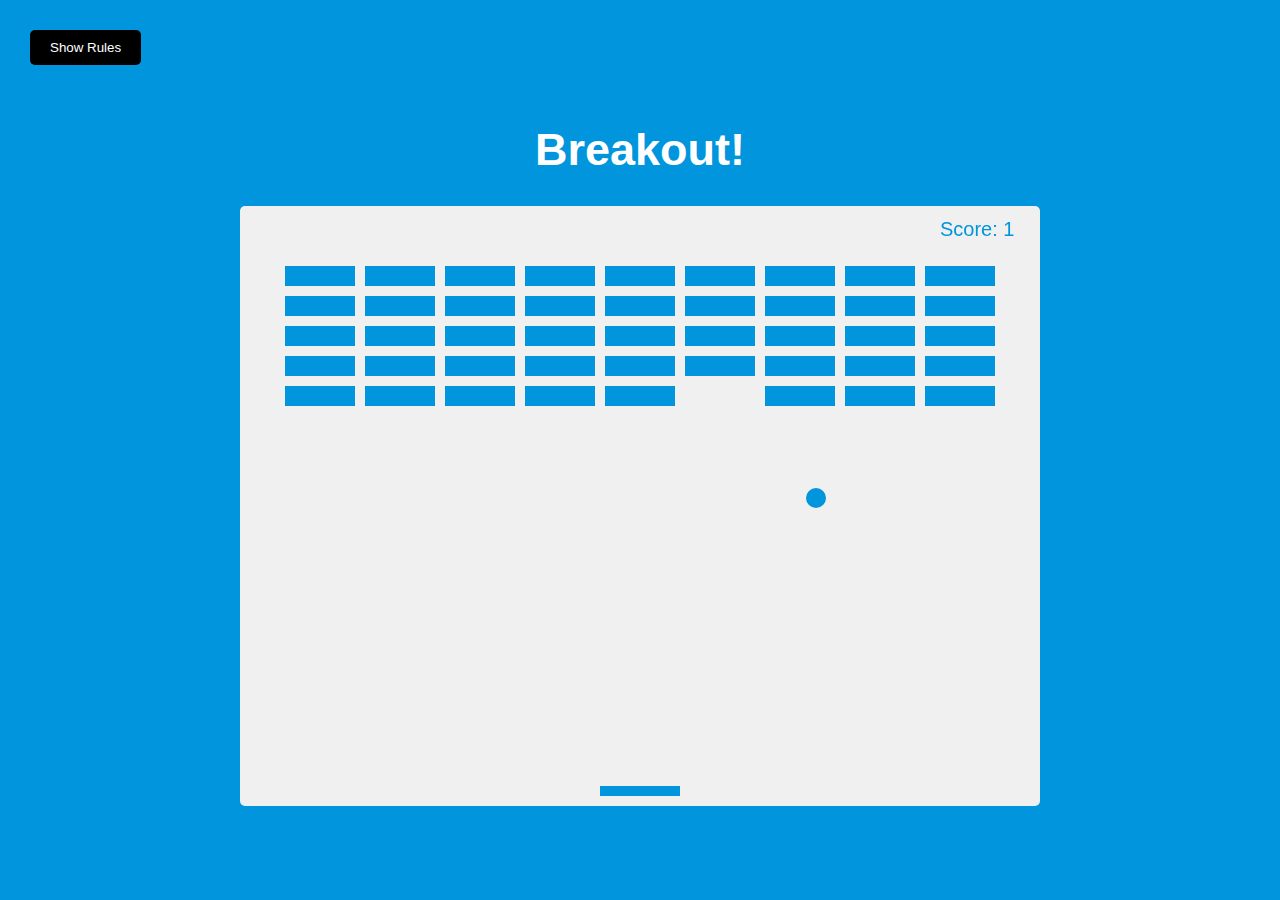
<file: breakout-game/index.html>
<!DOCTYPE html>
<html lang="en">
  <head>
    <meta charset="UTF-8" />
    <meta name="viewport" content="width=device-width, initial-scale=1.0" />
    <meta http-equiv="X-UA-Compatible" content="ie=edge" />
    <link rel="stylesheet" href="style.css" />
    <title>Breakout!</title>
  </head>
  <body>
    <h1>Breakout!</h1>
    <button id="rules-btn" class="btn rules-btn">Show Rules</button>
    <div id="rules" class="rules">
      <h2>How To Play:</h2>
      <p>
        Use your right and left keys to move the paddle to bounce the ball up
        and break the blocks.
      </p>
      <p>If you miss the ball, your score and the blocks will reset.</p>
      <button id="close-btn" class="btn">Close</button>
    </div>

    <canvas id="canvas" width="800" height="600"></canvas>

    <script src="script.js"></script>
  </body>
</html>
</file>
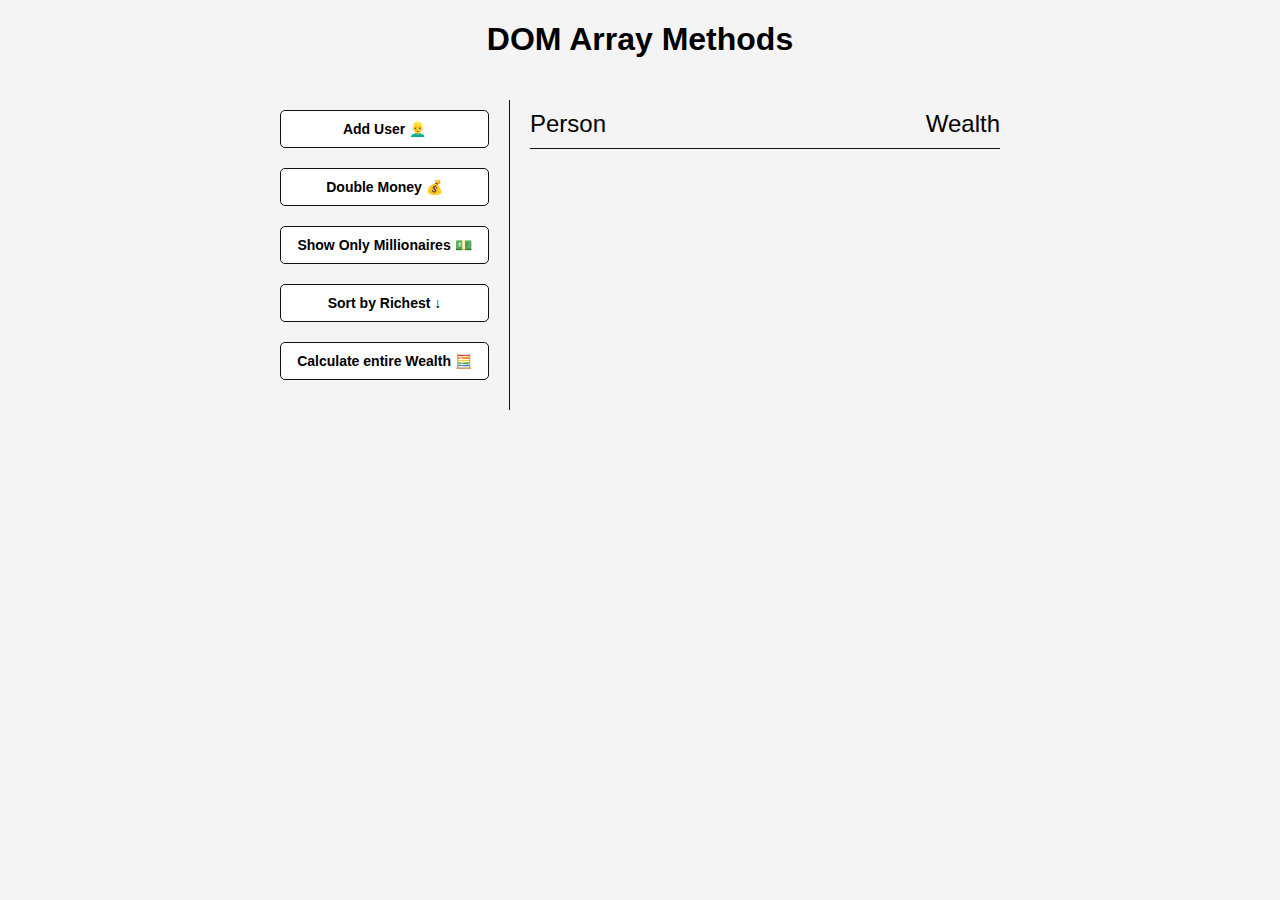
<file: dom-array-methods/index.html>
<!DOCTYPE html>
<html lang="en">
  <head>
    <meta charset="UTF-8" />
    <meta name="viewport" content="width=device-width, initial-scale=1.0" />
    <meta http-equiv="X-UA-Compatible" content="ie=edge" />
    <link rel="stylesheet" href="style.css" />
    <title>DOM Array Methods</title>
  </head>
  <body>
    <h1>DOM Array Methods</h1>

    <div class="container">
      <aside>
        <button id="add-user">Add User 👱‍♂️</button>
        <button id="double">Double Money 💰</button>
        <button id="show-millionaires">Show Only Millionaires 💵</button>
        <button id="sort">Sort by Richest ↓</button>
        <button id="calculate-wealth">Calculate entire Wealth 🧮</button>
      </aside>

      <main id="main">
        <h2><strong>Person</strong> Wealth</h2>
      </main>
    </div>

    <script src="script.js"></script>
  </body>
</html>
</file>
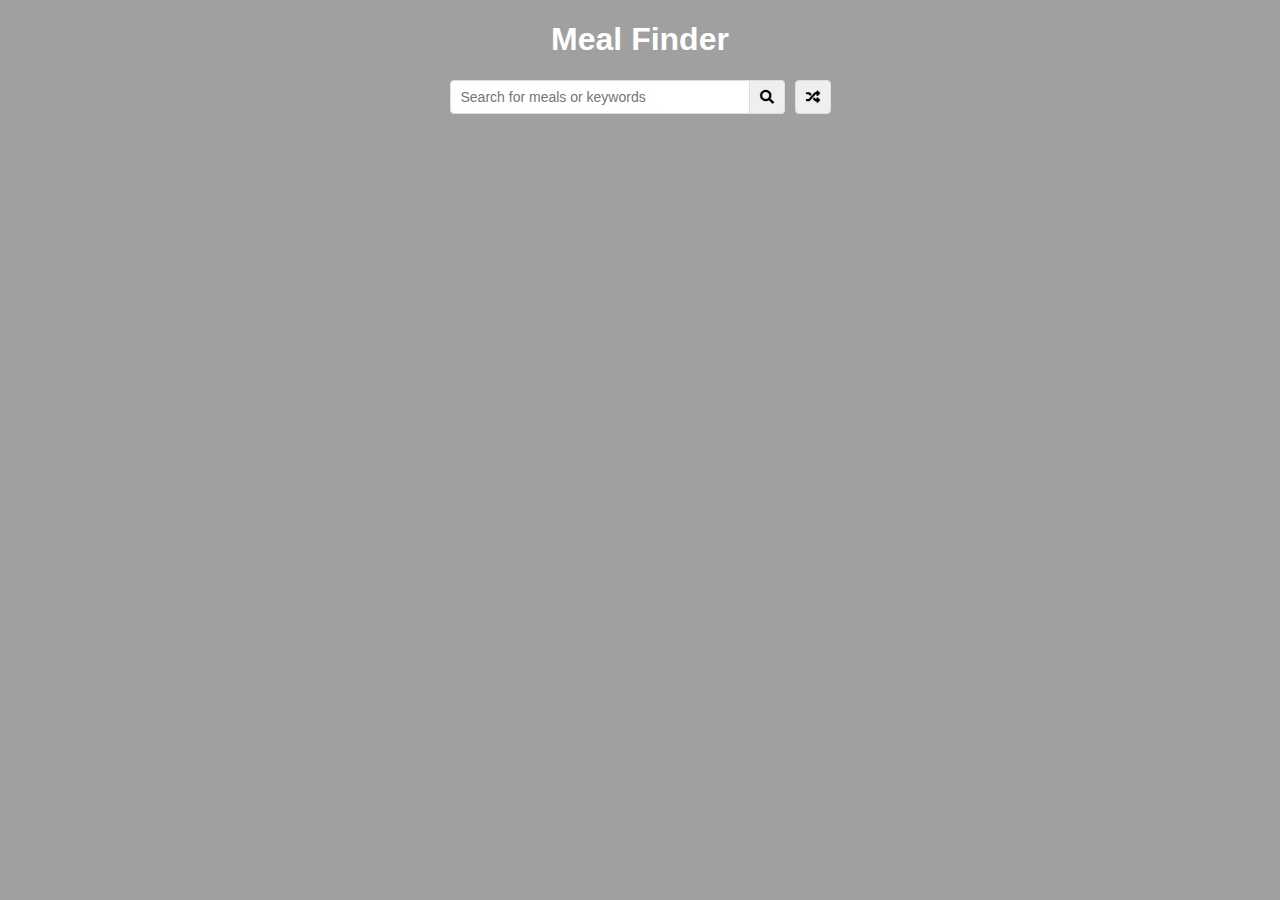
<file: FetchMealAPI/index.html>
<!DOCTYPE html>
<html lang="en">
  <head>
    <meta charset="UTF-8" />
    <meta name="viewport" content="width=device-width, initial-scale=1.0" />
    <meta http-equiv="X-UA-Compatible" content="ie=edge" />
    <link
      rel="stylesheet"
      href="https://cdnjs.cloudflare.com/ajax/libs/font-awesome/5.10.2/css/all.min.css"
    />
    <link rel="stylesheet" href="style.css" />
    <title>Meal Finder</title>
  </head>
  <body>
    <div class="container">
      <h1>Meal Finder</h1>
      <div class="flex">
        <form class="flex" id="submit">
          <input
            type="text"
            id="search"
            placeholder="Search for meals or keywords"
          />
          <button class="search-btn" type="submit">
            <i class="fas fa-search"></i>
          </button>
        </form>
        <button class="random-btn" id="random">
          <i class="fas fa-random"></i>
        </button>
      </div>

      <div id="result-heading"></div>
      <div id="meals" class="meals"></div>
      <div id="single-meal"></div>
    </div>

    <script src="script.js"></script>
  </body>
</html>
</file>
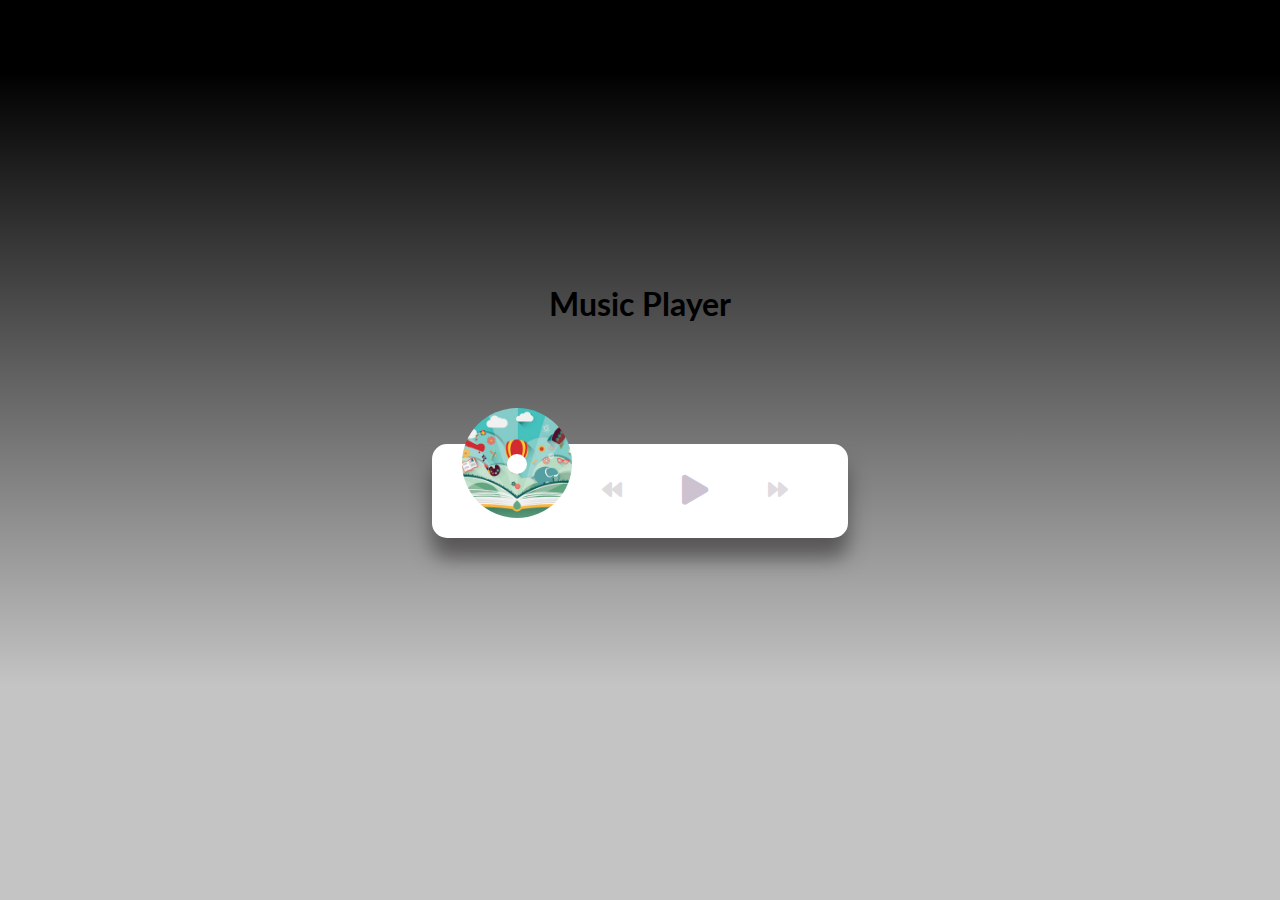
<file: music-player/index.html>
<!DOCTYPE html>
<html lang="en">
  <head>
    <meta charset="UTF-8" />
    <meta name="viewport" content="width=device-width, initial-scale=1.0" />
    <meta http-equiv="X-UA-Compatible" content="ie=edge" />
    <link
      rel="stylesheet"
      href="https://cdnjs.cloudflare.com/ajax/libs/font-awesome/5.10.2/css/all.min.css"
    />
    <link rel="stylesheet" href="style.css" />
    <title>Music Player</title>
  </head>
  <body>
    <h1>Music Player</h1>

    <div class="music-container" id="music-container">
      <div class="music-info">
        <h4 id="title"></h4>
        <div class="progress-container" id="progress-container">
          <div class="progress" id="progress"></div>
        </div>
      </div>

      <audio src="music/ukulele.mp3" id="audio"></audio>

      <div class="img-container">
        <img src="images/ukulele.jpg" alt="music-cover" id="cover" />
      </div>
      <div class="navigation">
        <button id="prev" class="action-btn">
          <i class="fas fa-backward"></i>
        </button>
        <button id="play" class="action-btn action-btn-big">
          <i class="fas fa-play"></i>
        </button>
        <button id="next" class="action-btn">
          <i class="fas fa-forward"></i>
        </button>
      </div>
    </div>

    <script src="script.js"></script>
  </body>
</html>
</file>
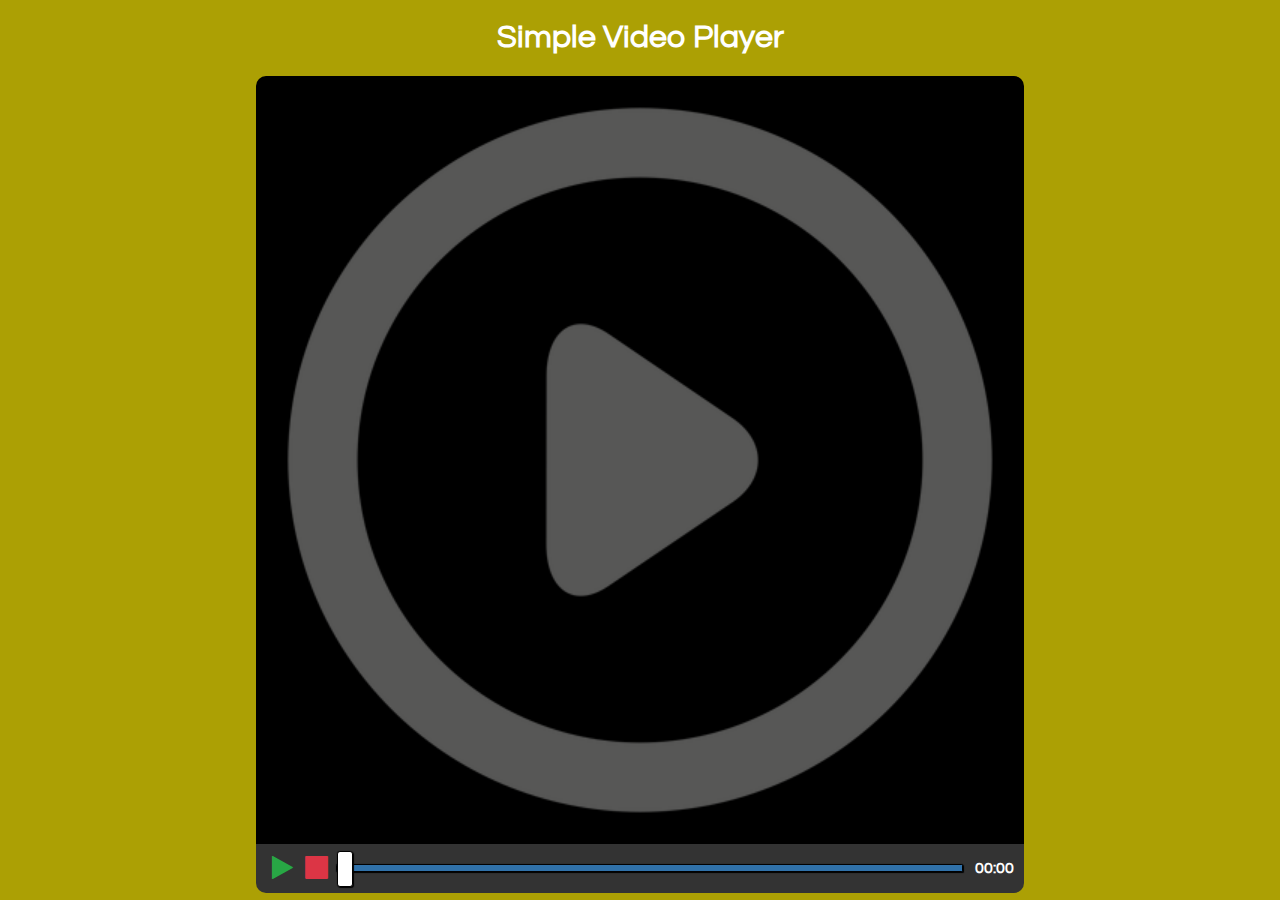
<file: video-player/index.html>
<!DOCTYPE html>
<html lang="en">
  <head>
    <meta charset="UTF-8" />
    <meta name="viewport" content="width=device-width, initial-scale=1.0" />
    <meta http-equiv="X-UA-Compatible" content="ie=edge" />
    <title>Video Player</title>
    <link
      href="https://stackpath.bootstrapcdn.com/font-awesome/4.7.0/css/font-awesome.min.css"
      rel="stylesheet"
      integrity="sha384-wvfXpqpZZVQGK6TAh5PVlGOfQNHSoD2xbE+QkPxCAFlNEevoEH3Sl0sibVcOQVnN"
      crossorigin="anonymous"
    />
    <link rel="stylesheet" href="css/progress.css" />
    <link rel="stylesheet" href="css/style.css" />
  </head>
  <body>
    <h1>Simple Video Player</h1>
    <video
      src="videos/gone.mp4"
      id="video"
      class="screen"
      poster="img/poster.png"
    ></video>
    <div class="controls">
      <button class="btn" id="play">
        <i class="fa fa-play fa-2x"></i>
      </button>
      <button class="btn" id="stop">
        <i class="fa fa-stop fa-2x"></i>
      </button>
      <input
        type="range"
        id="progress"
        class="progress"
        min="0"
        max="100"
        step="0.1"
        value="0"
      />
      <span class="timestamp" id="timestamp">00:00</span>
    </div>

    <script src="script.js"></script>
  </body>
</html>
</file>
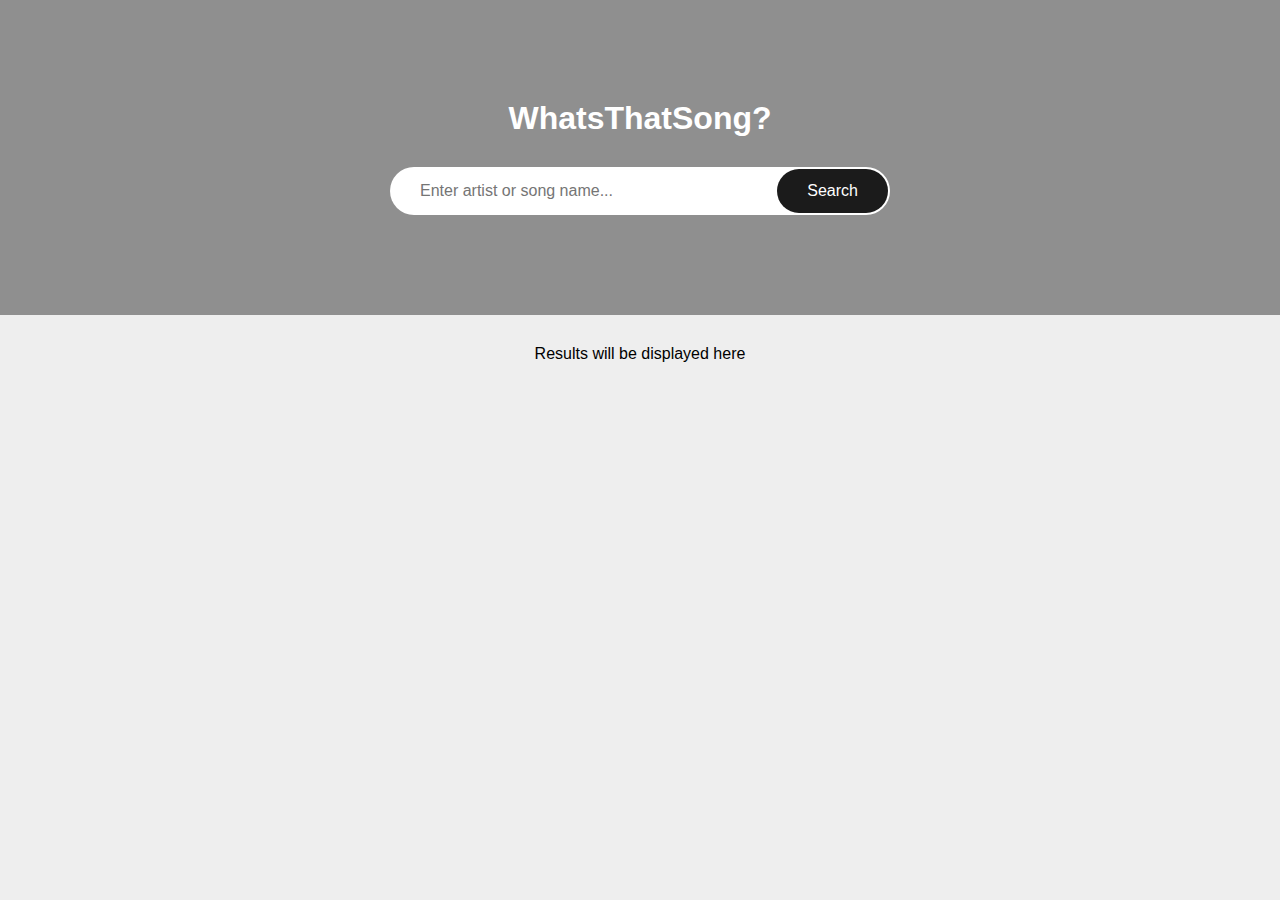
<file: whatsThatSong/index.html>
<!DOCTYPE html>
<html lang="en">
  <head>
    <meta charset="UTF-8" />
    <meta name="viewport" content="width=device-width, initial-scale=1.0" />
    <meta http-equiv="X-UA-Compatible" content="ie=edge" />
    <link rel="stylesheet" href="style.css" />
    <title>WhatsThatSong?</title>
  </head>
  <body>
    <header>
      <h1>WhatsThatSong?</h1>
      <form id="form">
        <input
          type="text"
          id="search"
          placeholder="Enter artist or song name..."
        />
        <button>Search</button>
      </form>
    </header>

    <div id="result" class="container">
      <p>Results will be displayed here</p>
    </div>

    <div id="more" class="container centered"></div>

    <script src="script.js"></script>
  </body>
</html>
</file>
<file: breakout-game/style.css>
* {
  box-sizing: border-box;
}

body {
  background-color: #0095dd;
  display: flex;
  flex-direction: column;
  align-items: center;
  justify-content: center;
  font-family: Arial, Helvetica, sans-serif;
  min-height: 100vh;
  margin: 0;
}

h1 {
  font-size: 45px;
  color: #fff;
}

canvas {
  background: #f0f0f0;
  display: block;
  border-radius: 5px;
}

.btn {
  cursor: pointer;
  border: 0;
  padding: 10px 20px;
  background: #000;
  color: #fff;
  border-radius: 5px;
}

.btn:focus {
  outline: 0;
}

.btn:hover {
  background: #222;
}

.btn:active {
  transform: scale(0.98);
}

.rules-btn {
  position: absolute;
  top: 30px;
  left: 30px;
}

.rules {
  position: absolute;
  top: 0;
  left: 0;
  background: #333;
  color: #fff;
  min-height: 100vh;
  width: 400px;
  padding: 20px;
  line-height: 1.5;
  transform: translateX(-400px);
  transition: transform 1s ease-in-out;
}

.rules.show {
  transform: translateX(0);
}
</file>
<file: dom-array-methods/style.css>
* {
  box-sizing: border-box;
}

body {
  background: #f4f4f4;
  font-family: Arial, Helvetica, sans-serif;
  display: flex;
  flex-direction: column;
  align-items: center;
  min-height: 100vh;
  margin: 0;
}

.container {
  display: flex;
  padding: 20px;
  margin: 0 auto;
  max-width: 100%;
  width: 800px;
}

aside {
  padding: 10px 20px;
  width: 250px;
  border-right: 1px solid #111;
}

button {
  cursor: pointer;
  background-color: #fff;
  border: solid 1px #111;
  border-radius: 5px;
  display: block;
  width: 100%;
  padding: 10px;
  margin-bottom: 20px;
  font-weight: bold;
  font-size: 14px;
}

main {
  flex: 1;
  padding: 10px 20px;
}

h2 {
  border-bottom: 1px solid #111;
  padding-bottom: 10px;
  display: flex;
  justify-content: space-between;
  font-weight: 300;
  margin: 0 0 20px;
}

h3 {
  background-color: #fff;
  border-bottom: 1px solid #111;
  padding: 10px;
  display: flex;
  justify-content: space-between;
  font-weight: 300;
  margin: 20px 0 0;
}

.person {
  display: flex;
  justify-content: space-between;
  font-size: 20px;
  margin-bottom: 10px;
}
</file>
<file: FetchMealAPI/style.css>
* {
  box-sizing: border-box;
}

body {
  background: #a0a0a0;
  color: rgb(255, 255, 255);
  font-family: Verdana, Geneva, Tahoma, sans-serif;
  margin: 0;
}

.container {
  margin: auto;
  max-width: 800px;
  display: flex;
  flex-direction: column;
  align-items: center;
  justify-content: center;
  text-align: center;
}

.flex {
  display: flex;
}

input,
button {
  border: 1px solid #dedede;
  border-top-left-radius: 4px;
  border-bottom-left-radius: 4px;
  font-size: 14px;
  padding: 8px 10px;
  margin: 0;
}

input[type='text'] {
  width: 300px;
}

.search-btn {
  cursor: pointer;
  border-left: 0;
  border-radius: 0;
  border-top-right-radius: 4px;
  border-bottom-right-radius: 4px;
}

.random-btn {
  cursor: pointer;
  margin-left: 10px;
  border-top-right-radius: 4px;
  border-bottom-right-radius: 4px;
}

.meals {
  display: grid;
  grid-template-columns: repeat(4, 1fr);
  grid-gap: 20px;
  margin-top: 20px;
}

.meal {
  cursor: pointer;
  position: relative;
  height: 180px;
  width: 180px;
  text-align: center;
}

.meal img {
  width: 100%;
  height: 100%;
  border: 1px #fff solid;
  border-radius: 10px;
  box-shadow: 0 4px 8px 0 rgba(0, 0, 0, 0.2), 0 6px 20px 0 rgba(0, 0, 0, 0.19);
}

.meal-info {
  position: absolute;
  top: 0;
  left: 0;
  height: 100%;
  width: 100%;
  background: rgba(0, 0, 0, 0.7);
  display: flex;
  align-items: center;
  justify-content: center;
  transition: opacity 0.2s ease-in;
  opacity: 0;
}

.meal:hover .meal-info {
  opacity: 1;
}

.single-meal {
  margin: 30px auto;
  width: 70%;
}

.single-meal img {
  width: 300px;
  margin: 15px;
  border: 4px #fff solid;
  border-radius: 2px;
}

.single-meal-info {
  margin: 20px;
  padding: 10px;
  border: 2px #e09850 dashed;
  border-radius: 5px;
}

.single-meal p {
  margin: 0;
  letter-spacing: 0.5px;
  line-height: 1.5;
}

.single-meal ul {
  padding-left: 0;
  list-style-type: none;
}

.single-meal ul li {
  border: 1px solid #ededed;
  border-radius: 5px;
  background-color: #fff;
  display: inline-block;
  color: #2d2013;
  font-size: 12px;
  font-weight: bold;
  padding: 5px;
  margin: 0 5px 5px 0;
}

@media (max-width: 800px) {
  .meals {
    grid-template-columns: repeat(3, 1fr);
  }
}
@media (max-width: 700px) {
  .meals {
    grid-template-columns: repeat(2, 1fr);
  }

  .meal {
    height: 200px;
    width: 200px;
  }
}
@media (max-width: 500px) {
  input[type='text'] {
    width: 100%;
  }

  .meals {
    grid-template-columns: 1fr;
  }

  .meal {
    height: 300px;
    width: 300px;
  }
}
</file>
<file: music-player/style.css>
@import url('https://fonts.googleapis.com/css?family=Lato&display=swap');

* {
  box-sizing: border-box;
}

body {
  background-image: linear-gradient(
    0deg,
    rgb(196, 196, 196) 23.8%,
    rgb(0, 0, 0) 92%
  );
  height: 100vh;
  display: flex;
  flex-direction: column;
  align-items: center;
  justify-content: center;
  font-family: 'Lato', sans-serif;
  margin: 0;
}

.music-container {
  background-color: #fff;
  border-radius: 15px;
  box-shadow: 0 20px 20px 0 rgba(48, 45, 45, 0.6);
  display: flex;
  padding: 20px 30px;
  position: relative;
  margin: 100px 0;
  z-index: 10;
}

.img-container {
  position: relative;
  width: 110px;
}

.img-container::after {
  content: '';
  background-color: #fff;
  border-radius: 50%;
  position: absolute;
  bottom: 100%;
  left: 50%;
  width: 20px;
  height: 20px;
  transform: translate(-50%, 50%);
}

.img-container img {
  border-radius: 50%;
  object-fit: cover;
  height: 110px;
  width: inherit;
  position: absolute;
  bottom: 0;
  left: 0;
  animation: rotate 3s linear infinite;

  animation-play-state: paused;
}

.music-container.play .img-container img {
  animation-play-state: running;
}

@keyframes rotate {
  from {
    transform: rotate(0deg);
  }

  to {
    transform: rotate(360deg);
  }
}

.navigation {
  display: flex;
  align-items: center;
  justify-content: center;
  z-index: 1;
}

.action-btn {
  background-color: #fff;
  border: 0;
  color: #dfdbdf;
  font-size: 20px;
  cursor: pointer;
  padding: 10px;
  margin: 0 20px;
}

.action-btn.action-btn-big {
  color: #cdc2d0;
  font-size: 30px;
}

.action-btn:focus {
  outline: 0;
}

.music-info {
  background-color: rgba(255, 255, 255, 0.5);
  border-radius: 15px 15px 0 0;
  position: absolute;
  top: 0;
  left: 20px;
  width: calc(100% - 40px);
  padding: 10px 10px 10px 150px;
  opacity: 0;
  transform: translateY(0%);
  transition: transform 0.3s ease-in, opacity 0.3s ease-in;
  z-index: 0;
}

.music-container.play .music-info {
  opacity: 1;
  transform: translateY(-100%);
}

.music-info h4 {
  margin: 0;
}

.progress-container {
  background: #fff;
  border-radius: 5px;
  cursor: pointer;
  margin: 10px 0;
  height: 4px;
  width: 100%;
}

.progress {
  background-color: #fe8daa;
  border-radius: 5px;
  height: 100%;
  width: 0%;
  transition: width 0.1s linear;
}
</file>
<file: video-player/css/progress.css>
/* SOURCE: https://css-tricks.com/styling-cross-browser-compatible-range-inputs-css/ */

input[type='range'] {
	-webkit-appearance: none; /* Hides the slider so that custom slider can be made */
	width: 100%; /* Specific width is required for Firefox. */
	background: transparent; /* Otherwise white in Chrome */
}

input[type='range']::-webkit-slider-thumb {
	-webkit-appearance: none;
}

input[type='range']:focus {
	outline: none; /* Removes the blue border. You should probably do some kind of focus styling for accessibility reasons though. */
}

input[type='range']::-ms-track {
	width: 100%;
	cursor: pointer;

	/* Hides the slider so custom styles can be added */
	background: transparent;
	border-color: transparent;
	color: transparent;
}

/* Special styling for WebKit/Blink */
input[type='range']::-webkit-slider-thumb {
	-webkit-appearance: none;
	border: 1px solid #000000;
	height: 36px;
	width: 16px;
	border-radius: 3px;
	background: #ffffff;
	cursor: pointer;
	margin-top: -14px; /* You need to specify a margin in Chrome, but in Firefox and IE it is automatic */
	box-shadow: 1px 1px 1px #000000, 0px 0px 1px #0d0d0d; /* Add cool effects to your sliders! */
}

/* All the same stuff for Firefox */
input[type='range']::-moz-range-thumb {
	box-shadow: 1px 1px 1px #000000, 0px 0px 1px #0d0d0d;
	border: 1px solid #000000;
	height: 36px;
	width: 16px;
	border-radius: 3px;
	background: #ffffff;
	cursor: pointer;
}

/* All the same stuff for IE */
input[type='range']::-ms-thumb {
	box-shadow: 1px 1px 1px #000000, 0px 0px 1px #0d0d0d;
	border: 1px solid #000000;
	height: 36px;
	width: 16px;
	border-radius: 3px;
	background: #ffffff;
	cursor: pointer;
}

input[type='range']::-webkit-slider-runnable-track {
	width: 100%;
	height: 8.4px;
	cursor: pointer;
	box-shadow: 1px 1px 1px #000000, 0px 0px 1px #0d0d0d;
	background: #3071a9;
	border-radius: 1.3px;
	border: 0.2px solid #010101;
}

input[type='range']:focus::-webkit-slider-runnable-track {
	background: #367ebd;
}

input[type='range']::-moz-range-track {
	width: 100%;
	height: 8.4px;
	cursor: pointer;
	box-shadow: 1px 1px 1px #000000, 0px 0px 1px #0d0d0d;
	background: #3071a9;
	border-radius: 1.3px;
	border: 0.2px solid #010101;
}

input[type='range']::-ms-track {
	width: 100%;
	height: 8.4px;
	cursor: pointer;
	background: transparent;
	border-color: transparent;
	border-width: 16px 0;
	color: transparent;
}
input[type='range']::-ms-fill-lower {
	background: #2a6495;
	border: 0.2px solid #010101;
	border-radius: 2.6px;
	box-shadow: 1px 1px 1px #000000, 0px 0px 1px #0d0d0d;
}
input[type='range']:focus::-ms-fill-lower {
	background: #3071a9;
}
input[type='range']::-ms-fill-upper {
	background: #3071a9;
	border: 0.2px solid #010101;
	border-radius: 2.6px;
	box-shadow: 1px 1px 1px #000000, 0px 0px 1px #0d0d0d;
}
input[type='range']:focus::-ms-fill-upper {
	background: #367ebd;
}
</file>
<file: video-player/css/style.css>
@import url('https://fonts.googleapis.com/css?family=Questrial&display=swap');

* {
  box-sizing: border-box;
}

body {
  font-family: 'Questrial', sans-serif;
  background-color: rgb(172, 160, 4);
  display: flex;
  flex-direction: column;
  align-items: center;
  justify-content: center;
  max-height: 100vh;
  margin: 0;
}

h1 {
  color: #fff;
}

.screen {
  cursor: pointer;
  width: 60%;
  background-color: #000 !important;
  border-top-left-radius: 10px;
  border-top-right-radius: 10px;
}

.controls {
  background: #333;
  color: #fff;
  width: 60%;
  border-bottom-left-radius: 10px;
  border-bottom-right-radius: 10px;
  display: flex;
  justify-content: center;
  align-items: center;
  padding: 10px;
}

.controls .btn {
  border: 0;
  background: transparent;
  cursor: pointer;
}

.controls .fa-play {
  color: #28a745;
}

.controls .fa-stop {
  color: #dc3545;
}

.controls .fa-pause {
  color: #fff;
}

.controls .timestamp {
  color: #fff;
  font-weight: bold;
  margin-left: 10px;
}

.btn:focus {
  outline: 0;
}

@media (max-width: 800px) {
  .screen,
  .controls {
    width: 90%;
  }
}
</file>
<file: whatsThatSong/style.css>
* {
  box-sizing: border-box;
}

body {
  background-color: rgb(238, 238, 238);
  font-family: Arial, Helvetica, sans-serif;
  margin: 0;
}

button {
  cursor: pointer;
}

button:active {
  transform: scale(0.95);
}

input:focus,
button:focus {
  outline: none;
}

header {
  background-image: url('https://images.unsplash.com/photo-1505740420928-5e560c06d30e?ixid=MXwxMjA3fDB8MHxwaG90by1wYWdlfHx8fGVufDB8fHw%3D&ixlib=rb-1.2.1&auto=format&fit=crop&w=1050&q=80');
  background-repeat: no-repeat;
  background-size: cover;
  background-position: center center;
  color: #fff;
  display: flex;
  flex-direction: column;
  align-items: center;
  justify-content: center;
  padding: 100px 0;
  position: relative;
}

header::after {
  content: '';
  position: absolute;
  top: 0;
  left: 0;
  height: 100%;
  width: 100%;
  background-color: rgba(0, 0, 0, 0.4);
}

header * {
  z-index: 1;
}

header h1 {
  margin: 0 0 30px;
}

form {
  position: relative;
  width: 500px;
  max-width: 100%;
}

form input {
  border: 0;
  border-radius: 50px;
  font-size: 16px;
  padding: 15px 30px;
  width: 100%;
}

form button {
  position: absolute;
  top: 2px;
  right: 2px;
  background-color: #1b1b1b;
  border: 0;
  border-radius: 50px;
  color: rgb(255, 255, 255);
  font-size: 16px;
  padding: 13px 30px;
}

.btn {
  background-color: #7c7c7c;
  border: 0;
  border-radius: 10px;
  color: #fff;
  padding: 4px 10px;
}

ul.songs {
  list-style-type: none;
  padding: 0;
}

ul.songs li {
  display: flex;
  align-items: center;
  justify-content: space-between;
  margin: 10px 0;
}

.container {
  margin: 30px auto;
  max-width: 100%;
  width: 500px;
}

.container h2 {
  font-weight: 300;
}

.container p {
  text-align: center;
}

.centered {
  display: flex;
  justify-content: center;
}

.centered button {
  transform: scale(1.3);
  margin: 15px;
}
</file>
